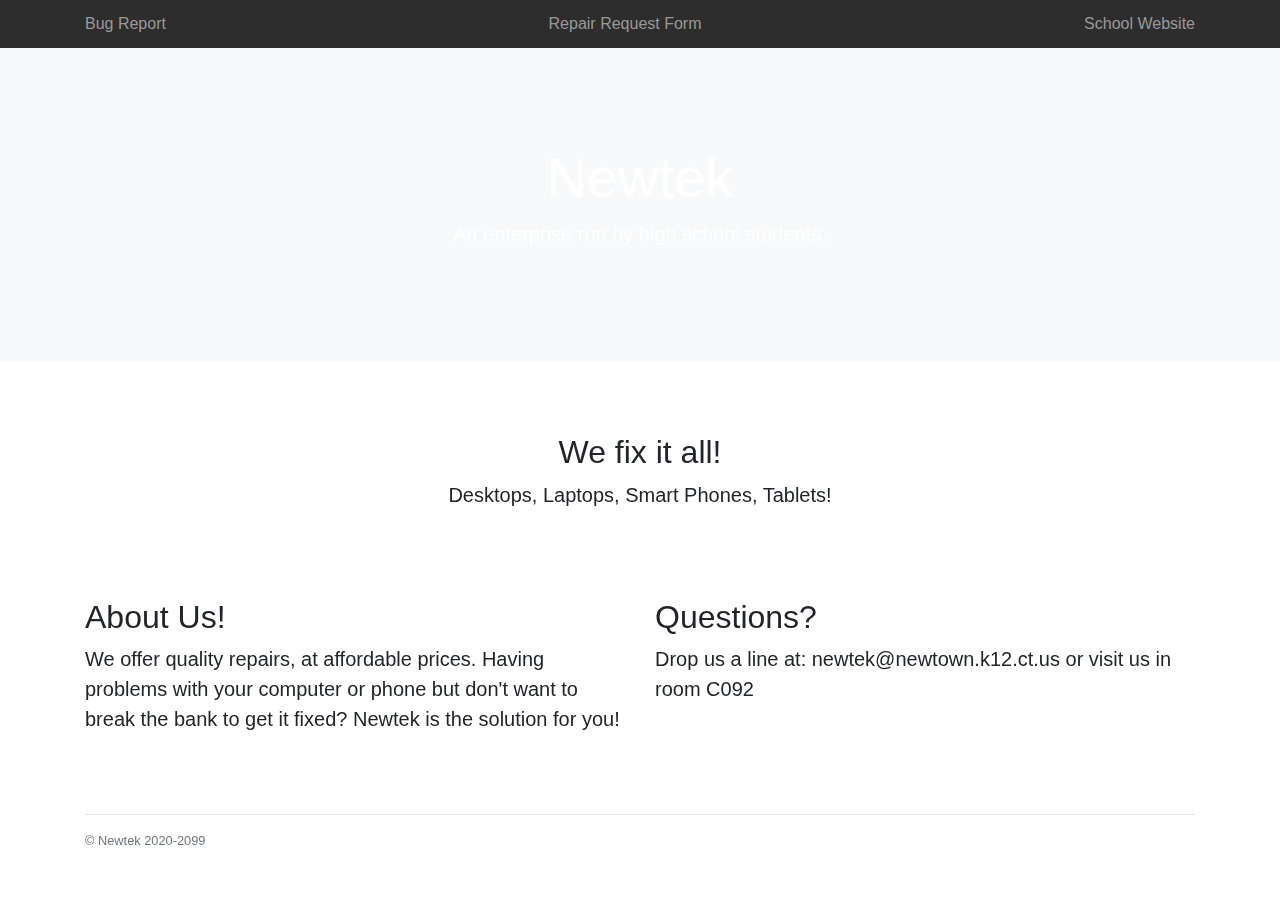
<file: index.html>
<!DOCTYPE html>
<html lang="en">
<head>
    <!-- Global site tag (gtag.js) - Google Analytics -->
<script async src="https://www.googletagmanager.com/gtag/js?id=UA-107274506-2"></script>
<script>
  window.dataLayer = window.dataLayer || [];
  function gtag(){dataLayer.push(arguments);}
  gtag('js', new Date());

  gtag('config', 'UA-107274506-2');
</script>

    <meta charset="UTF-8">
    <title>NEWTEK</title>
    <link rel="icon" sizes="192x192" href="img/favicon.ico">
    <meta name="viewport" content="width=device-width, initial-scale=1.0"/>
    <meta name="keywords" content="NHS,Newtek,Newtown Device Repair,NHS Newtek,"/>
    <meta name="description" content="Leader in Phone, Laptop and Computer Repair!"/>
    <meta name="theme-color" content="#4286f4"/>
    <meta name="rating" content="General"/>
    <meta name="language" content="English"/>
    <link href="css/newtek.css" rel="stylesheet">
    <link href="css/bootstrap.css" rel="stylesheet">
</head>
<body class="animated fadeIn">

<nav class="site-header py-1">
    <div class="container d-flex flex-column flex-md-row justify-content-between">
        <a class="py-2 d-none d-md-inline-block" href="https://newtek.typeform.com/to/K5qOK8ey" target="new">Bug Report</a>
        <a class="py-2 d-none d-md-inline-block" href="https://newtek.typeform.com/to/FACA9BIa" target="new">Repair Request Form</a>
        <a class="py-2 d-none d-md-inline-block" href="http://nhs.newtown.k12.ct.us/" target="new">School Website</a>
    </div>
</nav>

<div class="position-relative overflow-hidden p-3 p-md-5 m-md-3 text-center text-white bg-light Backgroundimg">
    <div class="col-md-5 p-lg-5 mx-auto my-5">
        <h1 class="display-4 font-weight-normal">Newtek</h1>
        <p class="lead font-weight-normal">An enterprise run by high school students.</p>
    </div>

</div>

<br>
<br>
<br>

<div class="text-center">
    <h2 class="display-5">We fix it all!</h2>
    <p class="lead">
        Desktops, Laptops, Smart Phones, Tablets!
    </p>
</div>

<br>
<br>
<br>

<div class="container">
    <div class="row">
        <div class="col">
            <h2 class="display-5">About Us!</h2>
            <p class="lead">We offer quality repairs, at affordable prices.
                Having problems with your computer or phone but don't want to break the bank to get it fixed?
                Newtek is the solution for you!</p>
        </div>
        <div class="col">
            <h2 class="display-5">Questions?</h2>
            <p class="lead">Drop us a line at: newtek@newtown.k12.ct.us or visit us in room C092</p>
        </div>
    </div>
</div>

<footer class="container py-5">
    <hr>
    <div class="row">
        <div class="col-12 col-md">
            <small class="d-block mb-3 text-muted">&copy; Newtek 2020-2099</small>

        </div>
</footer>
</body>
</html>
</file>
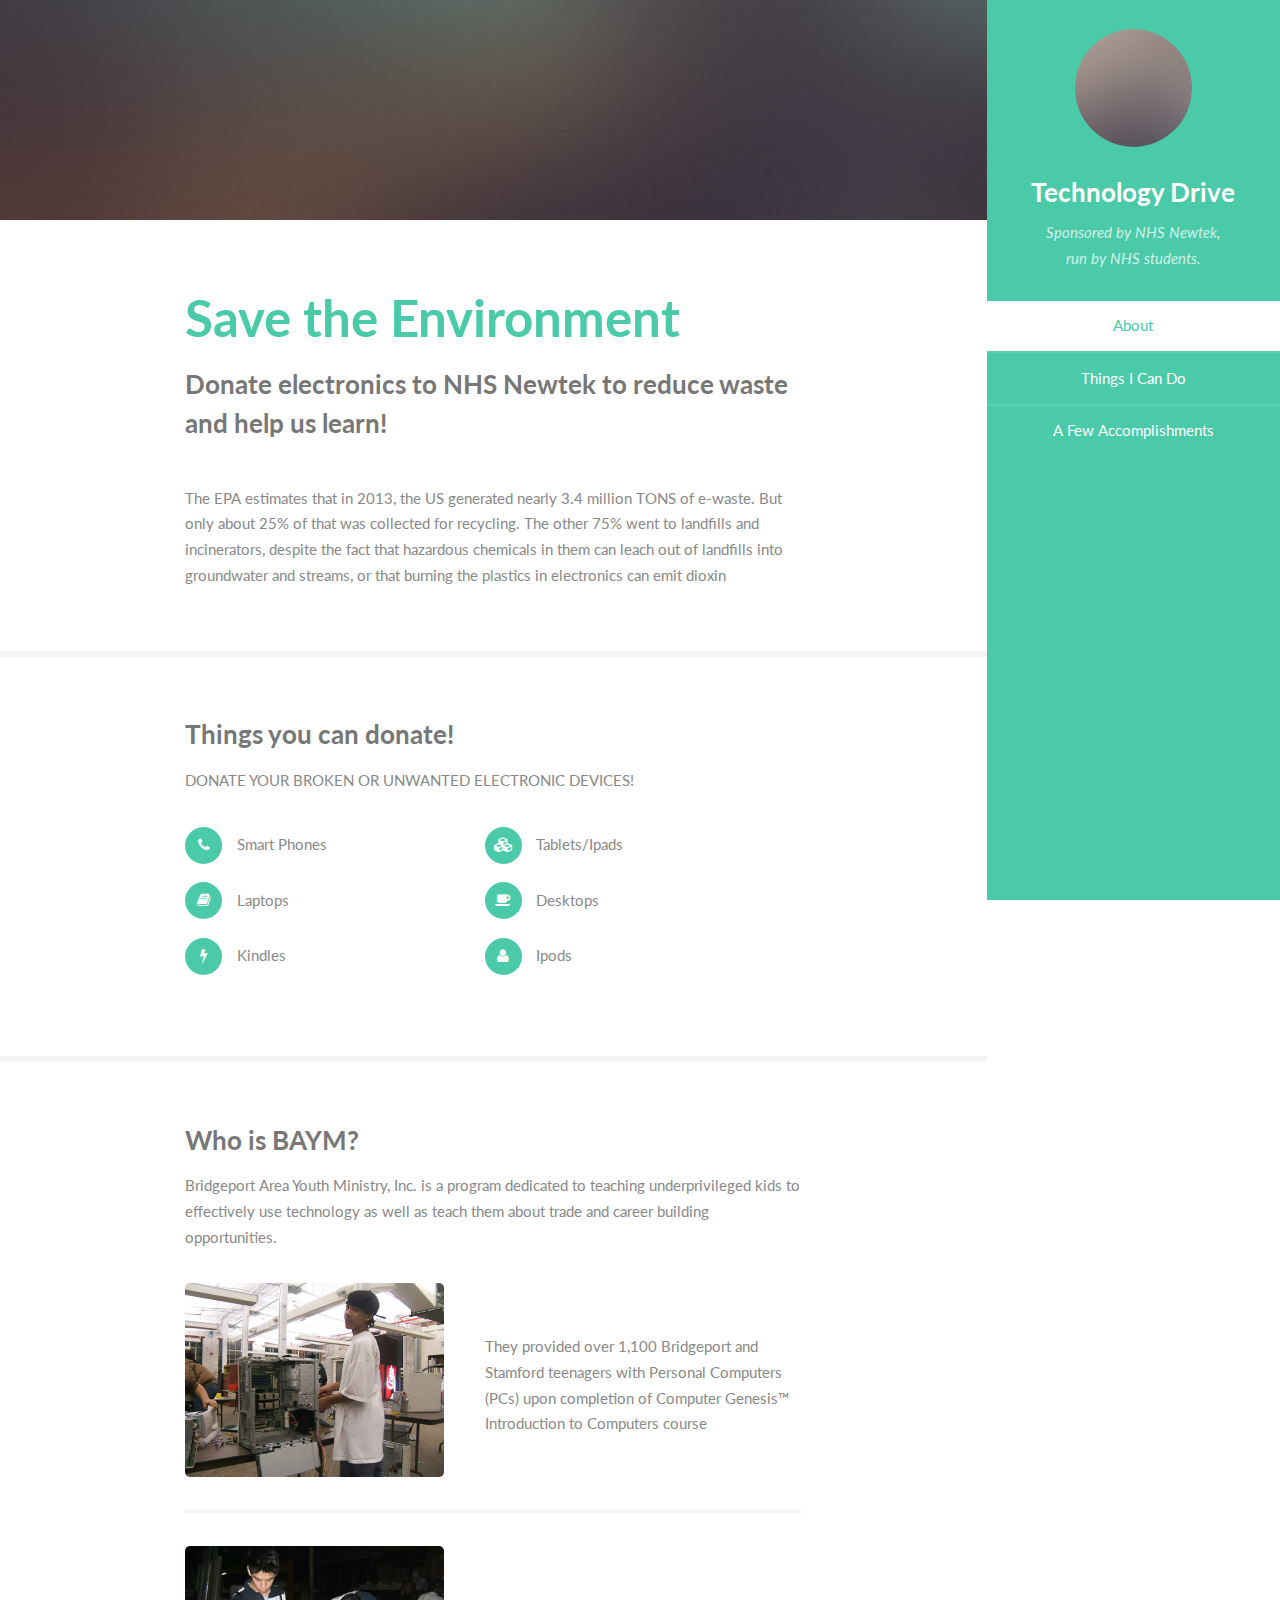
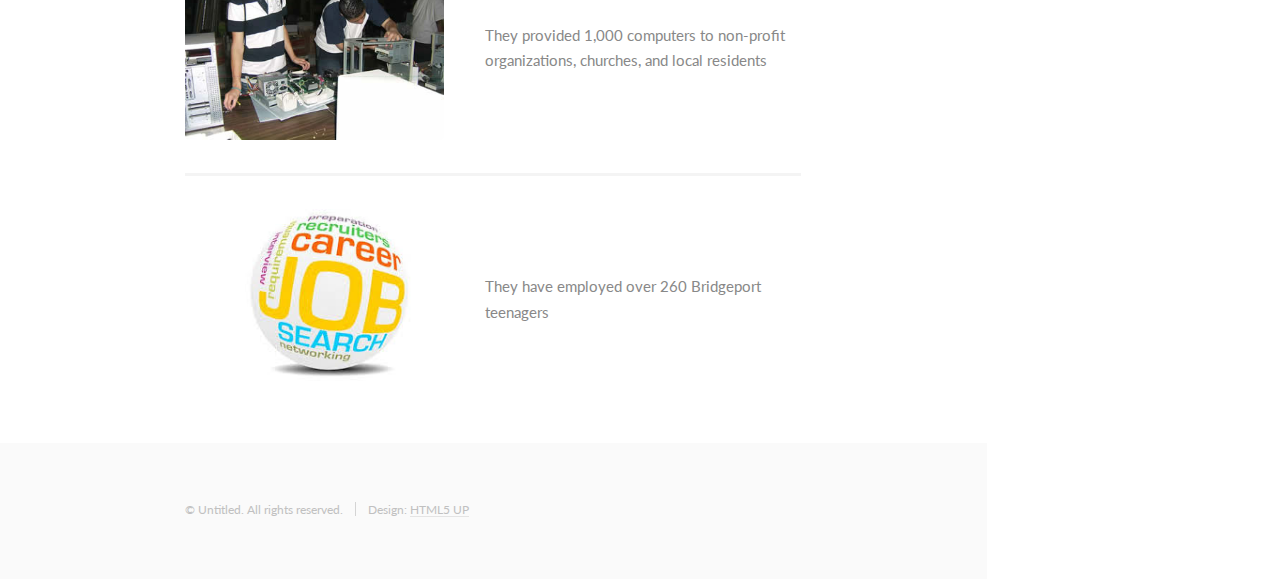
<file: donate/index.html>
<!DOCTYPE HTML>
<!--
	Read Only by HTML5 UP
	html5up.net | @n33co
	Free for personal and commercial use under the CCA 3.0 license (html5up.net/license)
-->
<html>
	<head>
		<title>Read Only by HTML5 UP</title>
		<meta http-equiv="content-type" content="text/html; charset=utf-8" />
		<meta name="description" content="" />
		<meta name="keywords" content="" />
		<!--[if lte IE 8]><script src="css/ie/html5shiv.js"></script><![endif]-->
		<script src="js/jquery.min.js"></script>
		<script src="js/jquery.scrollzer.min.js"></script>
		<script src="js/jquery.scrolly.min.js"></script>
		<script src="js/skel.min.js"></script>
		<script src="js/skel-layers.min.js"></script>
		<script src="js/init.js"></script>
		<noscript>
			<link rel="stylesheet" href="css/skel.css" />
			<link rel="stylesheet" href="css/style.css" />
			<link rel="stylesheet" href="css/style-xlarge.css" />
		</noscript>
		<!--[if lte IE 8]><link rel="stylesheet" href="css/ie/v8.css" /><![endif]-->
	</head>
	<body>
		<div id="wrapper">

			<!-- Header -->
				<section id="header" class="skel-layers-fixed">
					<header>
						<span class="image avatar"><img src="images/avatar.jpg" alt="" /></span>
						<h1 id="logo"><a href="#">Technology Drive</a></h1>
						<p>Sponsored by NHS Newtek,<br />
						run by NHS students.</p>
					</header>
					<nav id="nav">
						<ul>
							<li><a href="#one" class="active">About</a></li>
							<li><a href="#two">Things I Can Do</a></li>
							<li><a href="#three">A Few Accomplishments</a></li>
						</ul>
					</nav>
				</section>

			<!-- Main -->
				<div id="main">

					<!-- One -->
						<section id="one">
							<div class="container">
								<header class="major">
									<h2>Save the Environment</h2>
									<p>Donate electronics to NHS Newtek to reduce waste and help us learn!</p>
								</header>
								<p>The EPA estimates that in 2013, the US generated nearly 3.4 million TONS of e-waste. But only about 25% of that was collected for recycling. The other 75% went to landfills and incinerators, despite the fact that hazardous chemicals in them can leach out of landfills into groundwater and streams, or that burning the plastics in electronics can emit dioxin</p>
							</div>
						</section>

					<!-- Two -->
						<section id="two">
							<div class="container">
								<h3>Things you can donate!</h3>
								<p>DONATE YOUR BROKEN OR UNWANTED ELECTRONIC DEVICES!</p>
								<ul class="feature-icons">
									<li class="fa-phone">Smart Phones</li>
									<li class="fa-cubes">Tablets/Ipads</li>
									<li class="fa-book">Laptops</li>
									<li class="fa-coffee">Desktops</li>
									<li class="fa-bolt">Kindles</li>
									<li class="fa-user">Ipods</li>
								</ul>
							</div>
						</section>

					<!-- Three -->
						<section id="three">
							<div class="container">
								<h3>Who is BAYM?</h3>
								<p>Bridgeport Area Youth Ministry, Inc. is a program dedicated to teaching underprivileged kids to effectively use technology as well as teach them about trade and career building opportunities.</p>
								<div class="features">
									<article>
										<a href="#" class="image"><img src="images/12.jpg" alt="" /></a>
										<div class="inner">
											<h4></h4>
											<p>They provided over 1,100 Bridgeport and Stamford teenagers with Personal Computers (PCs) upon completion of Computer Genesis™ Introduction to Computers course</p>
										</div>
									</article>
									<article>
										<a href="#" class="image"><img src="images/ar20091.jpg" alt="" /></a>
										<div class="inner">
											<h4></h4>
											<p>They provided 1,000 computers to non-profit organizations, churches, and local residents</p>
										</div>
									</article>
									<article>
										<a href="#" class="image"><img src="images/images.jpg" alt="" /></a>
										<div class="inner">
											<h4></h4>
											<p>They have employed over 260 Bridgeport teenagers</p>
										</div>
									</article>
								</div>
							</div>
						</section>

				</div>

			<!-- Footer -->
				<section id="footer">
					<div class="container">
						<ul class="copyright">
							<li>&copy; Untitled. All rights reserved.</li><li>Design: <a href="http://html5up.net">HTML5 UP</a></li>
						</ul>
					</div>
				</section>

		</div>
	</body>
</html>
</file>
<file: donate/css/style-xlarge.css>
/*
	Read Only by HTML5 UP
	html5up.net | @n33co
	Free for personal and commercial use under the CCA 3.0 license (html5up.net/license)
*/

/* Basic */

	body, input, select, textarea {
		font-size: 13pt;
	}

/* Header */

	#header {
		width: 21em;
	}

		#header > header {
			padding: 2em;
		}

		#header > footer {
			padding: 1.5em;
		}

/* Wrapper */

	#wrapper {
		padding-right: 21em;
	}

/* Main */

	#main > section > .container {
		padding: 4em 0 2em 0;
	}
</file>
<file: donate/css/ie/v8.css>
/*
	Read Only by HTML5 UP
	html5up.net | @n33co
	Free for personal and commercial use under the CCA 3.0 license (html5up.net/license)
*/

/* Basic */

	code,
	input[type="text"],
	input[type="password"],
	input[type="email"],
	select,
	textarea,
	.box,
	.image,
	.image img,
	input[type="submit"],
	input[type="reset"],
	input[type="button"],
	.button {
		position: relative;
		-ms-behavior: url("css/ie/PIE.htc");
	}

/* Form */

	input[type="text"],
	input[type="password"],
	input[type="email"],
	select {
		line-height: 2.75em;
	}

	input[type="checkbox"],
	input[type="radio"] {
		-moz-appearance: normal;
		-webkit-appearance: normal;
		-o-appearance: normal;
		-ms-appearance: normal;
		appearance: normal;
	}

		input[type="checkbox"] + label,
		input[type="radio"] + label {
			padding: 0 0 0 1.5em;
		}

			input[type="checkbox"] + label:before,
			input[type="radio"] + label:before {
				display: none;
			}

/* Button */

	input[type="submit"].alt,
	input[type="reset"].alt,
	input[type="button"].alt,
	.button.alt {
		border: solid 2px #e4e4e4;
	}
</file>
<file: css/newtek.css>
.animated {
    -webkit-animation-duration: 1s;
    animation-duration: 1s
}

@-webkit-keyframes fadeIn {
    0% {
        opacity: 0
    }

    100% {
        opacity: 1
    }

}

@keyframes fadeIn {
    0% {
        opacity: 0
    }

    100% {
        opacity: 1
    }

}

.fadeIn {
    -webkit-animation-name: fadeIn;
    animation-name: fadeIn
}

::-webkit-scrollbar {
    width: 10px
}

::-webkit-scrollbar-track {
    background: #ffffff
}

::-webkit-scrollbar-thumb {
    background: #656565
}

::-webkit-scrollbar-thumb:hover {
    background: #909090
}

.container {
    max-width: 960px;
}

/*
 * Custom translucent site header
 */

.site-header {
    background-color: #2d2d2d;
    -webkit-backdrop-filter: saturate(180%) blur(20px);
    backdrop-filter: saturate(180%) blur(20px);
}
.site-header a {
    color: #999;
    transition: ease-in-out color .15s;
}
.site-header a:hover {
    color: #fff;
    text-decoration: none;
}

/*
 * Dummy devices (replace them with your own or something else entirely!)
 */

.product-device {
    position: absolute;
    right: 10%;
    bottom: -30%;
    width: 300px;
    height: 540px;
    background-color: #333;
    border-radius: 21px;
    -webkit-transform: rotate(30deg);
    transform: rotate(30deg);
}

.product-device::before {
    position: absolute;
    top: 10%;
    right: 10px;
    bottom: 10%;
    left: 10px;
    content: "";
    background-color: rgba(255, 255, 255, .1);
    border-radius: 5px;
}

.product-device-2 {
    top: -25%;
    right: auto;
    bottom: 0;
    left: 5%;
    background-color: #e5e5e5;
}


/*
 * Extra utilities
 */

.border-top { border-top: 1px solid #e5e5e5; }
.border-bottom { border-bottom: 1px solid #e5e5e5; }

.box-shadow { box-shadow: 0 .25rem .75rem rgba(0, 0, 0, .05); }

.flex-equal > * {
    -ms-flex: 1;
    flex: 1;
}
@media (min-width: 768px) {
    .flex-md-equal > * {
        -ms-flex: 1;
        flex: 1;
    }
}

.overflow-hidden { overflow: hidden; }
</file>
<file: donate/css/skel.css>
/* Resets (http://meyerweb.com/eric/tools/css/reset/ | v2.0 | 20110126 | License: none (public domain)) */

	html,body,div,span,applet,object,iframe,h1,h2,h3,h4,h5,h6,p,blockquote,pre,a,abbr,acronym,address,big,cite,code,del,dfn,em,img,ins,kbd,q,s,samp,small,strike,strong,sub,sup,tt,var,b,u,i,center,dl,dt,dd,ol,ul,li,fieldset,form,label,legend,table,caption,tbody,tfoot,thead,tr,th,td,article,aside,canvas,details,embed,figure,figcaption,footer,header,hgroup,menu,nav,output,ruby,section,summary,time,mark,audio,video{margin:0;padding:0;border:0;font-size:100%;font:inherit;vertical-align:baseline;}article,aside,details,figcaption,figure,footer,header,hgroup,menu,nav,section{display:block;}body{line-height:1;}ol,ul{list-style:none;}blockquote,q{quotes:none;}blockquote:before,blockquote:after,q:before,q:after{content:'';content:none;}table{border-collapse:collapse;border-spacing:0;}body{-webkit-text-size-adjust:none}

/* Box Model */

	*, *:before, *:after {
		-moz-box-sizing: border-box;
		-webkit-box-sizing: border-box;
		box-sizing: border-box;
	}

/* Container */

	.container {
		margin-left: auto;
		margin-right: auto;

		/* width: (containers) */
		width: 45em;
	}

	/* Modifiers */

		/* 125% */
			.container.\31 25\25 {
				width: 100%;

				/* max-width: (containers * 1.25) */
				max-width: 56.25em;

				/* min-width: (containers) */
				min-width: 45em;
			}

		/* 75% */
			.container.\37 5\25 {

				/* width: (containers * 0.75) */
				width: 33.75em;

			}

		/* 50% */
			.container.\35 0\25 {

				/* width: (containers * 0.50) */
				width: 22.5em;

			}

		/* 25% */
			.container.\32 5\25 {

				/* width: (containers * 0.25) */
				width: 11.25em;

			}

/* Grid */

	.row {
		border-bottom: solid 1px transparent;
	}

	.row > * {
		float: left;
	}

	.row:after, .row:before {
		content: '';
		display: block;
		clear: both;
		height: 0;
	}

	.row.uniform > * > :first-child {
		margin-top: 0;
	}

	.row.uniform > * > :last-child {
		margin-bottom: 0;
	}

	/* Gutters */

		/* Normal */

			.row > * {
				/* padding: (gutters.horizontal) 0 0 (gutters.vertical) */
				padding: 0 0 0 2em;
			}

			.row {
				/* margin: -(gutters.horizontal) 0 -1px -(gutters.vertical) */
				margin: 0 0 -1px -2em;
			}

			.row.uniform > * {
				/* padding: (gutters.vertical) 0 0 (gutters.vertical) */
				padding: 2em 0 0 2em;
			}

			.row.uniform {
				/* margin: -(gutters.vertical) 0 -1px -(gutters.vertical) */
				margin: -2em 0 -1px -2em;
			}

		/* 200% */

			.row.\32 00\25 > * {
				/* padding: (gutters.horizontal) 0 0 (gutters.vertical) */
				padding: 0 0 0 4em;
			}

			.row.\32 00\25 {
				/* margin: -(gutters.horizontal) 0 -1px -(gutters.vertical) */
				margin: 0 0 -1px -4em;
			}

			.row.uniform.\32 00\25 > * {
				/* padding: (gutters.vertical) 0 0 (gutters.vertical) */
				padding: 4em 0 0 4em;
			}

			.row.uniform.\32 00\25 {
				/* margin: -(gutters.vertical) 0 -1px -(gutters.vertical) */
				margin: -4em 0 -1px -4em;
			}

		/* 150% */

			.row.\31 50\25 > * {
				/* padding: (gutters.horizontal) 0 0 (gutters.vertical) */
				padding: 0 0 0 1.5em;
			}

			.row.\31 50\25 {
				/* margin: -(gutters.horizontal) 0 -1px -(gutters.vertical) */
				margin: 0 0 -1px -1.5em;
			}

			.row.uniform.\31 50\25 > * {
				/* padding: (gutters.vertical) 0 0 (gutters.vertical) */
				padding: 1.5em 0 0 1.5em;
			}

			.row.uniform.\31 50\25 {
				/* margin: -(gutters.vertical) 0 -1px -(gutters.vertical) */
				margin: -1.5em 0 -1px -1.5em;
			}

		/* 50% */

			.row.\35 0\25 > * {
				/* padding: (gutters.horizontal) 0 0 (gutters.vertical) */
				padding: 0 0 0 1em;
			}

			.row.\35 0\25 {
				/* margin: -(gutters.horizontal) 0 -1px -(gutters.vertical) */
				margin: 0 0 -1px -1em;
			}

			.row.uniform.\35 0\25 > * {
				/* padding: (gutters.vertical) 0 0 (gutters.vertical) */
				padding: 1em 0 0 1em;
			}

			.row.uniform.\35 0\25 {
				/* margin: -(gutters.vertical) 0 -1px -(gutters.vertical) */
				margin: -1em 0 -1px -1em;
			}

		/* 25% */

			.row.\32 5\25 > * {
				/* padding: (gutters.horizontal) 0 0 (gutters.vertical) */
				padding: 0 0 0 0.5em;
			}

			.row.\32 5\25 {
				/* margin: -(gutters.horizontal) 0 -1px -(gutters.vertical) */
				margin: 0 0 -1px -0.5em;
			}

			.row.uniform.\32 5\25 > * {
				/* padding: (gutters.vertical) 0 0 (gutters.vertical) */
				padding: 0.5em 0 0 0.5em;
			}

			.row.uniform.\32 5\25 {
				/* margin: -(gutters.vertical) 0 -1px -(gutters.vertical) */
				margin: -0.5em 0 -1px -0.5em;
			}

		/* 0% */

			.row.\30 \25 > * {
				padding: 0;
			}

			.row.\30 \25 {
				margin: 0 0 -1px 0;
			}

	/* Cells */

		.\31 2u, .\31 2u\24 { width: 100%; clear: none; margin-left: 0; }
		.\31 1u, .\31 1u\24 { width: 91.6666666667%; clear: none; margin-left: 0; }
		.\31 0u, .\31 0u\24 { width: 83.3333333333%; clear: none; margin-left: 0; }
		.\39 u, .\39 u\24 { width: 75%; clear: none; margin-left: 0; }
		.\38 u, .\38 u\24 { width: 66.6666666667%; clear: none; margin-left: 0; }
		.\37 u, .\37 u\24 { width: 58.3333333333%; clear: none; margin-left: 0; }
		.\36 u, .\36 u\24 { width: 50%; clear: none; margin-left: 0; }
		.\35 u, .\35 u\24 { width: 41.6666666667%; clear: none; margin-left: 0; }
		.\34 u, .\34 u\24 { width: 33.3333333333%; clear: none; margin-left: 0; }
		.\33 u, .\33 u\24 { width: 25%; clear: none; margin-left: 0; }
		.\32 u, .\32 u\24 { width: 16.6666666667%; clear: none; margin-left: 0; }
		.\31 u, .\31 u\24 { width: 8.3333333333%; clear: none; margin-left: 0; }

		.\31 2u\24 + *,
		.\31 1u\24 + *,
		.\31 0u\24 + *,
		.\39 u\24 + *,
		.\38 u\24 + *,
		.\37 u\24 + *,
		.\36 u\24 + *,
		.\35 u\24 + *,
		.\34 u\24 + *,
		.\33 u\24 + *,
		.\32 u\24 + *,
		.\31 u\24 + * {
			clear: left;
		}

		.\-11u { margin-left: 91.6666666667% }
		.\-10u { margin-left: 83.3333333333% }
		.\-9u { margin-left: 75% }
		.\-8u { margin-left: 66.6666666667% }
		.\-7u { margin-left: 58.3333333333% }
		.\-6u { margin-left: 50% }
		.\-5u { margin-left: 41.6666666667% }
		.\-4u { margin-left: 33.3333333333% }
		.\-3u { margin-left: 25% }
		.\-2u { margin-left: 16.6666666667% }
		.\-1u { margin-left: 8.3333333333% }
</file>
<file: donate/css/style.css>
@charset "UTF-8";
@import url(font-awesome.min.css);
@import url("http://fonts.googleapis.com/css?family=Lato:400,400italic,700,700italic|Source+Code+Pro:400");

/*
	Read Only by HTML5 UP
	html5up.net | @n33co
	Free for personal and commercial use under the CCA 3.0 license (html5up.net/license)
*/

/* Basic */

	body {
		background: #fff;
	}

	body, input, select, textarea {
		color: #888;
		font-family: "Lato", sans-serif;
		font-size: 16pt;
		font-weight: 400;
		line-height: 1.75em;
	}

	a {
		-moz-transition: color 0.2s ease-in-out, border-color 0.2s ease-in-out;
		-webkit-transition: color 0.2s ease-in-out, border-color 0.2s ease-in-out;
		-o-transition: color 0.2s ease-in-out, border-color 0.2s ease-in-out;
		-ms-transition: color 0.2s ease-in-out, border-color 0.2s ease-in-out;
		transition: color 0.2s ease-in-out, border-color 0.2s ease-in-out;
		border-bottom: solid 1px #e4e4e4;
		color: inherit;
		text-decoration: none;
	}

		a:hover {
			border-bottom-color: transparent;
			color: #4acaa8 !important;
		}

	strong, b {
		color: #777;
		font-weight: 700;
	}

	em, i {
		font-style: italic;
	}

	p {
		margin: 0 0 2.25em 0;
	}

	h1, h2, h3, h4, h5, h6 {
		color: #777;
		font-weight: 700;
		line-height: 1em;
		margin: 0 0 0.5625em 0;
	}

		h1 a, h2 a, h3 a, h4 a, h5 a, h6 a {
			border: 0;
			color: inherit;
			text-decoration: none;
		}

	h2 {
		font-size: 2em;
		line-height: 1.5em;
	}

	h3 {
		font-size: 1.75em;
		line-height: 1.5em;
	}

	h4 {
		font-size: 1.25em;
		line-height: 1.5em;
	}

	h5 {
		font-size: 0.9em;
		line-height: 1.5em;
	}

	h6 {
		font-size: 0.7em;
		line-height: 1.5em;
	}

	sub {
		font-size: 0.8em;
		position: relative;
		top: 0.5em;
	}

	sup {
		font-size: 0.8em;
		position: relative;
		top: -0.5em;
	}

	hr {
		border: 0;
		border-bottom: solid 2px #f4f4f4;
		margin: 2.25em 0;
	}

		hr.major {
			margin: 3.375em 0;
		}

	blockquote {
		border-left: solid 8px #e4e4e4;
		font-style: italic;
		margin: 0 0 2.25em 0;
		padding: 0.5em 0 0.5em 2em;
	}

	code {
		background: #555;
		border-radius: 5px;
		color: #fff;
		font-family: "Source Code Pro", monospace;
		font-size: 0.9em;
		margin: 0 0.25em;
		padding: 0.25em 0.65em;
	}

	pre {
		font-family: "Source Code Pro", monospace;
		font-size: 0.9em;
		margin: 0 0 2.25em 0;
	}

		pre code {
			-webkit-overflow-scrolling: touch;
			display: block;
			line-height: 1.5em;
			overflow-x: auto;
			padding: 1em 1.5em;
		}

	.align-left {
		text-align: left;
	}

	.align-center {
		text-align: center;
	}

	.align-right {
		text-align: right;
	}

/* Section/Article */

	section.special, article.special {
		text-align: center;
	}

	header p {
		color: #aaa;
		position: relative;
		margin: 0 0 1.6875em 0;
	}

	header h2 + p {
		font-size: 1.25em;
		margin-top: -0.5em;
		line-height: 1.5em;
	}

	header h3 + p {
		font-size: 1.1em;
		margin-top: -0.35em;
		line-height: 1.5em;
	}

	header h4 + p,
	header h5 + p,
	header h6 + p {
		font-size: 0.9em;
		margin-top: -0.25em;
		line-height: 1.5em;
	}

	header.major h2 {
		color: #4acaa8;
		font-size: 3.5em;
	}

		header.major h2 + p {
			color: #777;
			font-size: 1.75em;
			font-weight: 700;
			margin-top: -0.75em;
		}

/* Form */

	form {
		margin: 0 0 2.25em 0;
	}

	label {
		color: #777;
		display: block;
		font-size: 0.9em;
		font-weight: 700;
		margin: 0 0 1.125em 0;
	}

	input::-moz-focus-inner {
		border: 0;
		padding: 0;
	}

	input[type="text"],
	input[type="password"],
	input[type="email"],
	select,
	textarea {
		-moz-appearance: none;
		-webkit-appearance: none;
		-o-appearance: none;
		-ms-appearance: none;
		appearance: none;
		border-radius: 5px;
		border: none;
		border: solid 2px #e4e4e4;
		color: inherit;
		display: block;
		outline: 0;
		padding: 0 1em;
		text-decoration: none;
		width: 100%;
	}

		input[type="text"]:invalid,
		input[type="password"]:invalid,
		input[type="email"]:invalid,
		select:invalid,
		textarea:invalid {
			box-shadow: none;
		}

		input[type="text"]:focus,
		input[type="password"]:focus,
		input[type="email"]:focus,
		select:focus,
		textarea:focus {
			border-color: #4acaa8;
		}

	.select-wrapper {
		text-decoration: none;
		display: block;
		position: relative;
	}

		.select-wrapper:before {
			content: '\f078';
			-moz-osx-font-smoothing: grayscale;
			-webkit-font-smoothing: antialiased;
			font-family: FontAwesome;
			font-style: normal;
			font-weight: normal;
			text-transform: none !important;
		}

		.select-wrapper:before {
			color: #e4e4e4;
			display: block;
			height: 2.75em;
			line-height: 2.75em;
			pointer-events: none;
			position: absolute;
			right: 0;
			text-align: center;
			top: 0;
			width: 2.75em;
		}

		.select-wrapper select::-ms-expand {
			display: none;
		}

	input[type="text"],
	input[type="password"],
	input[type="email"],
	select {
		height: 2.75em;
	}

	textarea {
		padding: 0.75em 1em;
	}

	input[type="checkbox"],
	input[type="radio"] {
		-moz-appearance: none;
		-webkit-appearance: none;
		-o-appearance: none;
		-ms-appearance: none;
		appearance: none;
		display: block;
		float: left;
		margin-right: -2em;
		opacity: 0;
		width: 1em;
		z-index: -1;
	}

		input[type="checkbox"] + label,
		input[type="radio"] + label {
			text-decoration: none;
			color: #888;
			cursor: pointer;
			display: inline-block;
			font-size: 1em;
			font-weight: 400;
			padding-left: 2.4em;
			padding-right: 0.75em;
			position: relative;
		}

			input[type="checkbox"] + label:before,
			input[type="radio"] + label:before {
				-moz-osx-font-smoothing: grayscale;
				-webkit-font-smoothing: antialiased;
				font-family: FontAwesome;
				font-style: normal;
				font-weight: normal;
				text-transform: none !important;
			}

			input[type="checkbox"] + label:before,
			input[type="radio"] + label:before {
				background: #fafafa;
				border-radius: 5px;
				border: solid 2px #e4e4e4;
				content: '';
				display: inline-block;
				height: 1.65em;
				left: 0;
				line-height: 1.58125em;
				position: absolute;
				text-align: center;
				top: 0;
				width: 1.65em;
			}

		input[type="checkbox"]:checked + label:before,
		input[type="radio"]:checked + label:before {
			background: #989898;
			border-color: #989898;
			color: #ffffff;
			content: '\f00c';
		}

		input[type="checkbox"]:focus + label:before,
		input[type="radio"]:focus + label:before {
			border-color: #4acaa8;
		}

	input[type="checkbox"] + label:before {
		border-radius: 5px;
	}

	input[type="radio"] + label:before {
		border-radius: 100%;
	}

	::-webkit-input-placeholder {
		color: #aaa !important;
		font-style: italic;
		opacity: 1.0;
	}

	:-moz-placeholder {
		color: #aaa !important;
		font-style: italic;
		opacity: 1.0;
	}

	::-moz-placeholder {
		color: #aaa !important;
		font-style: italic;
		opacity: 1.0;
	}

	:-ms-input-placeholder {
		color: #aaa !important;
		font-style: italic;
		opacity: 1.0;
	}

	.formerize-placeholder {
		color: #aaa !important;
		font-style: italic;
		opacity: 1.0;
	}

/* Box */

	.box {
		border-radius: 5px;
		border: solid 2px #e4e4e4;
		margin-bottom: 2.25em;
		padding: 1.5em;
	}

		.box > :last-child,
		.box > :last-child > :last-child,
		.box > :last-child > :last-child > :last-child {
			margin-bottom: 0;
		}

		.box.alt {
			border: 0;
			border-radius: 0;
			padding: 0;
		}

/* Icon */

	.icon {
		text-decoration: none;
		border-bottom: none;
		position: relative;
	}

		.icon:before {
			-moz-osx-font-smoothing: grayscale;
			-webkit-font-smoothing: antialiased;
			font-family: FontAwesome;
			font-style: normal;
			font-weight: normal;
			text-transform: none !important;
		}

		.icon > .label {
			display: none;
		}

/* Image */

	.image {
		border-radius: 5px;
		border: 0;
		display: inline-block;
		position: relative;
	}

		.image img {
			border-radius: 5px;
			display: block;
		}

		.image.left {
			float: left;
			margin: 0 2.5em 2em 0;
			top: 0.25em;
		}

		.image.right {
			float: right;
			margin: 0 0 2em 2.5em;
			top: 0.25em;
		}

		.image.fit {
			display: block;
			margin: 0 0 2.25em 0;
			width: 100%;
		}

			.image.fit img {
				display: block;
				width: 100%;
			}

		.image.avatar {
			border-radius: 100%;
			overflow: hidden;
		}

			.image.avatar img {
				border-radius: 100%;
				display: block;
				width: 100%;
			}

/* List */

	ol {
		list-style: decimal;
		margin: 0 0 2.25em 0;
		padding-left: 1.25em;
	}

		ol li {
			padding-left: 0.25em;
		}

	ul {
		list-style: disc;
		margin: 0 0 2.25em 0;
		padding-left: 1em;
	}

		ul li {
			padding-left: 0.5em;
		}

		ul.alt {
			list-style: none;
			padding-left: 0;
		}

			ul.alt li {
				border-top: solid 2px #f4f4f4;
				padding: 0.5em 0;
			}

				ul.alt li:first-child {
					border-top: 0;
					padding-top: 0;
				}

		ul.feature-icons {
			list-style: none;
			padding-left: 0;
		}

			ul.feature-icons li {
				text-decoration: none;
				display: inline-block;
				margin: 0 0 1.6875em 0;
				padding: 0.35em 0 0 3.5em;
				position: relative;
				width: 48%;
			}

				ul.feature-icons li:before {
					-moz-osx-font-smoothing: grayscale;
					-webkit-font-smoothing: antialiased;
					font-family: FontAwesome;
					font-style: normal;
					font-weight: normal;
					text-transform: none !important;
				}

				ul.feature-icons li:before {
					background: #4acaa8;
					border-radius: 100%;
					color: #ffffff;
					display: block;
					height: 2.5em;
					left: 0;
					line-height: 2.5em;
					position: absolute;
					text-align: center;
					top: 0;
					width: 2.5em;
				}

		ul.icons {
			cursor: default;
			list-style: none;
			padding-left: 0;
		}

			ul.icons li {
				display: inline-block;
				padding: 0 1em 0 0;
			}

				ul.icons li:last-child {
					padding-right: 0 !important;
				}

				ul.icons li .icon:before {
					font-size: 1.25em;
				}

		ul.actions {
			cursor: default;
			list-style: none;
			padding-left: 0;
		}

			ul.actions li {
				display: inline-block;
				padding: 0 1.125em 0 0;
				vertical-align: middle;
			}

				ul.actions li:last-child {
					padding-right: 0;
				}

			ul.actions.small li {
				padding: 0 0.5625em 0 0;
			}

			ul.actions.vertical li {
				display: block;
				padding: 1.125em 0 0 0;
			}

				ul.actions.vertical li:first-child {
					padding-top: 0;
				}

				ul.actions.vertical li > * {
					margin-bottom: 0;
				}

			ul.actions.vertical.small li {
				padding: 0.5625em 0 0 0;
			}

				ul.actions.vertical.small li:first-child {
					padding-top: 0;
				}

			ul.actions.fit {
				display: table;
				margin-left: -1.125em;
				padding: 0;
				table-layout: fixed;
				width: calc(100% + 1.125em);
			}

				ul.actions.fit li {
					display: table-cell;
					padding: 0 0 0 1.125em;
				}

					ul.actions.fit li > * {
						margin-bottom: 0;
					}

				ul.actions.fit.small {
					margin-left: -0.5625em;
					width: calc(100% + 0.5625em);
				}

					ul.actions.fit.small li {
						padding: 0 0 0 0.5625em;
					}

	dl {
		margin: 0 0 2.25em 0;
	}

/* Table */

	.table-wrapper {
		-webkit-overflow-scrolling: touch;
		overflow-x: auto;
	}

	table {
		margin: 0 0 2.25em 0;
		width: 100%;
	}

		table tbody tr {
			border: solid 2px #f4f4f4;
			border-left: 0;
			border-right: 0;
		}

			table tbody tr:nth-child(2n + 1) {
				background-color: #fafafa;
			}

		table td {
			padding: 0.75em 0.75em;
		}

		table th {
			color: #777;
			font-size: 0.9em;
			font-weight: 700;
			padding: 0 0.75em 0.75em 0.75em;
			text-align: left;
		}

		table thead {
			border-bottom: solid 4px #e4e4e4;
		}

		table tfoot {
			border-top: solid 4px #e4e4e4;
		}

		table.alt {
			border-collapse: separate;
		}

			table.alt tbody tr td {
				border: solid 2px #e4e4e4;
				border-left-width: 0;
				border-top-width: 0;
			}

				table.alt tbody tr td:first-child {
					border-left-width: 2px;
				}

			table.alt tbody tr:first-child td {
				border-top-width: 2px;
			}

			table.alt thead {
				border-bottom: 0;
			}

			table.alt tfoot {
				border-top: 0;
			}

/* Button */

	input[type="submit"],
	input[type="reset"],
	input[type="button"],
	.button {
		-moz-appearance: none;
		-webkit-appearance: none;
		-o-appearance: none;
		-ms-appearance: none;
		appearance: none;
		-moz-transition: background-color 0.2s ease-in-out, color 0.2s ease-in-out;
		-webkit-transition: background-color 0.2s ease-in-out, color 0.2s ease-in-out;
		-o-transition: background-color 0.2s ease-in-out, color 0.2s ease-in-out;
		-ms-transition: background-color 0.2s ease-in-out, color 0.2s ease-in-out;
		transition: background-color 0.2s ease-in-out, color 0.2s ease-in-out;
		background-color: #989898;
		border-radius: 5px;
		border: 0;
		color: #ffffff !important;
		cursor: pointer;
		display: inline-block;
		font-weight: 700;
		height: 2.75em;
		line-height: 2.75em;
		padding: 0 1.5em;
		text-align: center;
		text-decoration: none;
		white-space: nowrap;
	}

		input[type="submit"]:hover,
		input[type="reset"]:hover,
		input[type="button"]:hover,
		.button:hover {
			background-color: #a5a5a5;
			color: #ffffff !important;
		}

		input[type="submit"]:active,
		input[type="reset"]:active,
		input[type="button"]:active,
		.button:active {
			background-color: #8b8b8b;
		}

		input[type="submit"].icon,
		input[type="reset"].icon,
		input[type="button"].icon,
		.button.icon {
			padding-left: 1.35em;
		}

			input[type="submit"].icon:before,
			input[type="reset"].icon:before,
			input[type="button"].icon:before,
			.button.icon:before {
				margin-right: 0.5em;
			}

		input[type="submit"].fit,
		input[type="reset"].fit,
		input[type="button"].fit,
		.button.fit {
			display: block;
			margin: 0 0 1.125em 0;
			width: 100%;
		}

		input[type="submit"].small,
		input[type="reset"].small,
		input[type="button"].small,
		.button.small {
			font-size: 0.8em;
		}

		input[type="submit"].big,
		input[type="reset"].big,
		input[type="button"].big,
		.button.big {
			font-size: 1.35em;
		}

		input[type="submit"].alt,
		input[type="reset"].alt,
		input[type="button"].alt,
		.button.alt {
			background-color: transparent;
			box-shadow: inset 0 0 0 2px #e4e4e4;
			color: #777 !important;
		}

			input[type="submit"].alt:hover,
			input[type="reset"].alt:hover,
			input[type="button"].alt:hover,
			.button.alt:hover {
				background-color: #f4f4f4;
				color: #777 !important;
			}

			input[type="submit"].alt:active,
			input[type="reset"].alt:active,
			input[type="button"].alt:active,
			.button.alt:active {
				background-color: #eaeaea;
			}

			input[type="submit"].alt.icon:before,
			input[type="reset"].alt.icon:before,
			input[type="button"].alt.icon:before,
			.button.alt.icon:before {
				color: #aaa;
			}

		input[type="submit"].special,
		input[type="reset"].special,
		input[type="button"].special,
		.button.special {
			background-color: #4acaa8;
			color: #ffffff !important;
		}

			input[type="submit"].special:hover,
			input[type="reset"].special:hover,
			input[type="button"].special:hover,
			.button.special:hover {
				background-color: #5ed0b1;
			}

			input[type="submit"].special:active,
			input[type="reset"].special:active,
			input[type="button"].special:active,
			.button.special:active {
				background-color: #39c29d;
			}

		input[type="submit"].disabled, input[type="submit"]:disabled,
		input[type="reset"].disabled,
		input[type="reset"]:disabled,
		input[type="button"].disabled,
		input[type="button"]:disabled,
		.button.disabled,
		.button:disabled {
			background-color: #888 !important;
			box-shadow: inset 0 -0.15em 0 0 rgba(0, 0, 0, 0.15);
			color: #fff !important;
			cursor: default;
			opacity: 0.25;
		}

/* Features */

	.features article {
		border-top: solid 3px #f4f4f4;
		margin-bottom: 2.25em;
		padding-top: 2.25em;
	}

		.features article:first-child {
			border-top: 0;
			padding-top: 0;
		}

		.features article .image {
			display: inline-block;
			padding-right: 2.5em;
			vertical-align: middle;
			width: 48%;
		}

			.features article .image img {
				display: block;
				width: 100%;
			}

		.features article .inner {
			display: inline-block;
			vertical-align: middle;
			width: 50%;
		}

			.features article .inner > :last-child {
				margin-bottom: 0;
			}

/* Header */

	#header {
		background: #4acaa8;
		color: #d1f1e9;
		height: 100%;
		position: fixed;
		text-align: center;
		top: 0;
		width: 23em;
		right: 0;
	}

		#header h1, #header h2, #header h3, #header h4, #header h5, #header h6 {
			color: #ffffff;
		}

			#header h1 a, #header h2 a, #header h3 a, #header h4 a, #header h5 a, #header h6 a {
				color: #ffffff;
			}

		#header header p {
			color: #b6e9dc;
		}

		#header a {
			color: #d1f1e9;
		}

			#header a:hover {
				color: #ffffff !important;
			}

		#header > header {
			padding: 3em;
		}

			#header > header .avatar {
				display: block;
				margin: 0 auto 2.25em auto;
				width: 8em;
			}

			#header > header h1 {
				font-size: 1.75em;
				margin: 0;
			}

			#header > header p {
				color: #d1f1e9;
				font-style: italic;
				margin: 1em 0 0 0;
			}

		#header > footer {
			bottom: 0;
			left: 0;
			padding: 2em;
			position: absolute;
			width: 100%;
		}

			#header > footer .icons {
				margin: 0;
			}

				#header > footer .icons li a {
					color: #b6e9dc;
				}

		#header > nav ul {
			list-style: none;
			margin: 0;
			padding: 0;
		}

			#header > nav ul li {
				border-top: solid 2px #5ccfb0;
				display: block;
				padding: 0;
			}

				#header > nav ul li a {
					-moz-transition: none;
					-webkit-transition: none;
					-o-transition: none;
					-ms-transition: none;
					transition: none;
					border: 0;
					color: #ffffff !important;
					display: block;
					padding: 0.85em 0;
					text-decoration: none;
				}

					#header > nav ul li a.active {
						background: #fff;
						color: #4acaa8 !important;
					}

				#header > nav ul li:first-child {
					border-top: 0;
				}

/* Wrapper */

	#wrapper {
		background: #fff;
		padding-right: 23em;
	}

/* Main */

	#main > section {
		border-top: solid 6px #f4f4f4;
	}

		#main > section > .container {
			padding: 6em 0 4em 0;
		}

		#main > section:first-child {
			border-top: 0;
		}

/* One */

	#one:before {
		background-image: url("../images/banner.jpg");
		background-position: top right;
		background-repeat: no-repeat;
		background-size: cover;
		content: '';
		display: block;
		height: 15em;
		width: 100%;
	}

/* Footer */

	#footer {
		background: #fafafa;
		border-top: 0;
		color: #c0c0c0;
		overflow: hidden;
		padding: 4em 0 2em 0;
	}

		#footer .copyright {
			line-height: 1em;
			list-style: none;
			padding: 0;
		}

			#footer .copyright li {
				border-left: solid 1px #d4d4d4;
				display: inline-block;
				font-size: 0.8em;
				margin-left: 1em;
				padding-left: 1em;
			}

				#footer .copyright li:first-child {
					border-left: 0;
					margin-left: 0;
					padding-left: 0;
				}

				#footer .copyright li a {
					color: inherit;
				}
</file>
